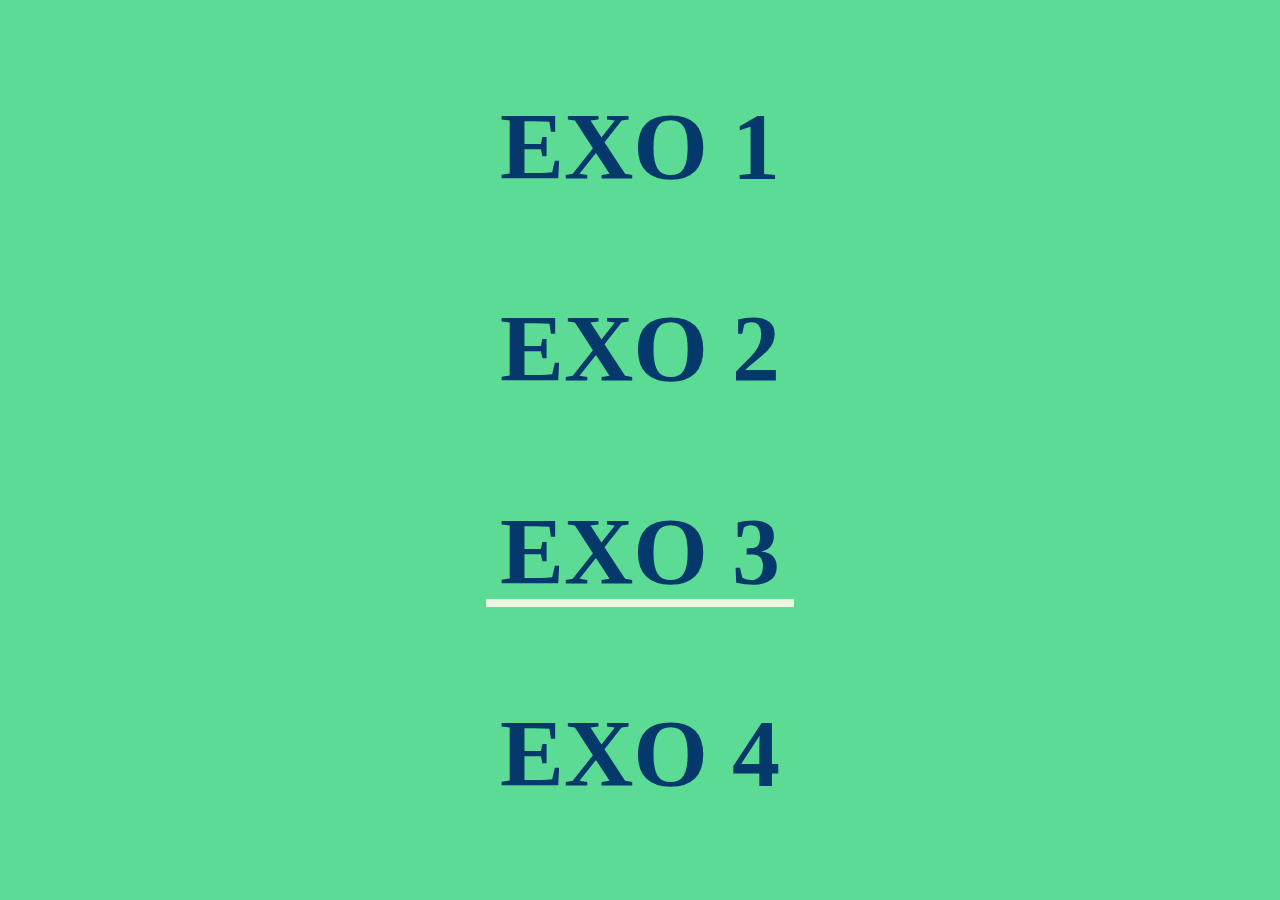
<file: exo-before-after/index.html>
<!DOCTYPE html>
<html lang="en">

<head>
  <meta charset="UTF-8">
  <meta name="viewport" content="width=device-width, initial-scale=1.0">
  <meta http-equiv="X-UA-Compatible" content="ie=edge">
  <title>Document</title>
  <link rel="stylesheet" href="style.css">
</head>

<body>
  <section id="exo1">
    <h1>Exo 1</h1>
  </section>
  <section id="exo2">
    <h1>Exo 2</h1>
  </section>
  <section id="exo3">
    <h1>Exo 3</h1>
  </section>
  <section id="exo4">
    <h1>Exo 4</h1>
  </section>
</body>

</html>
</file>
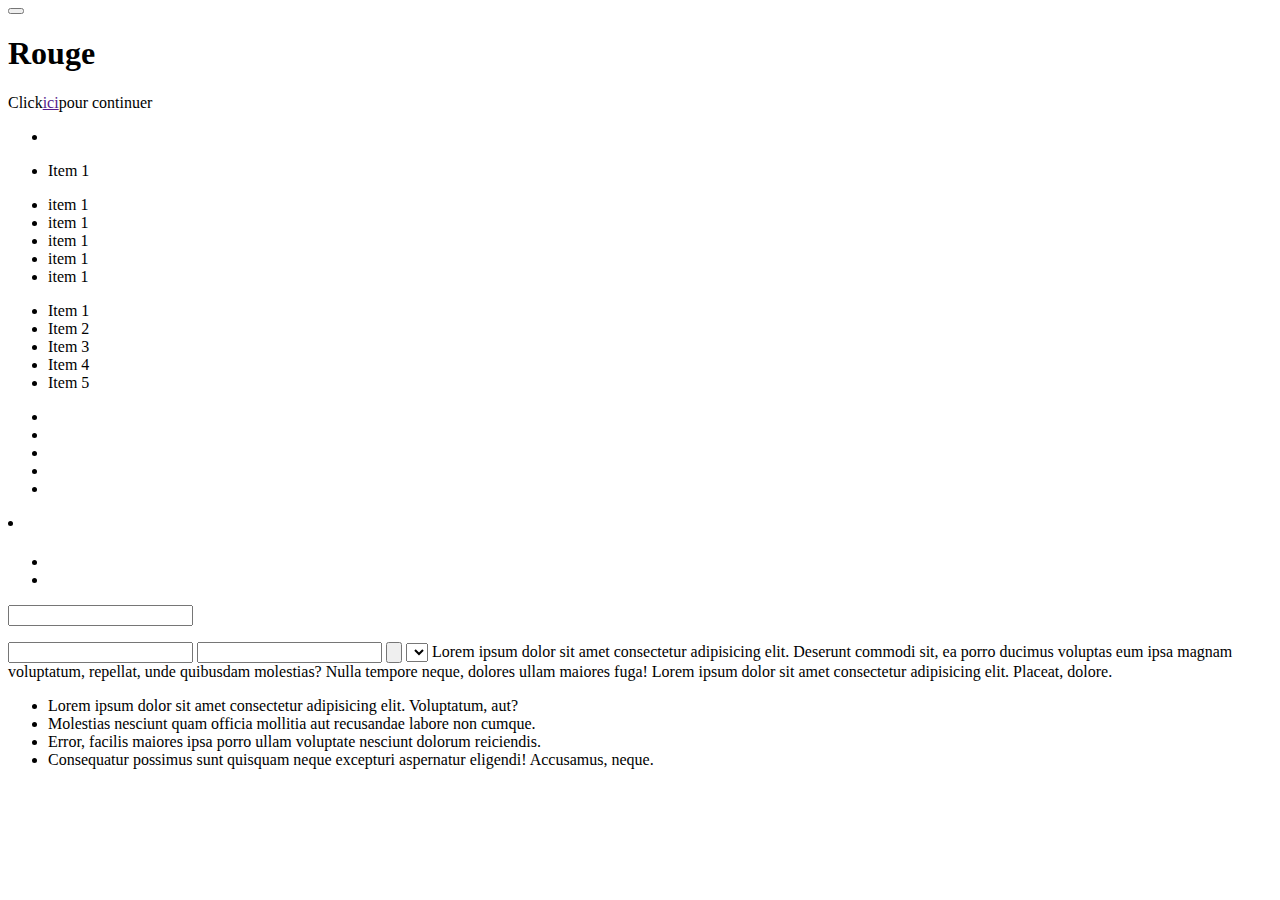
<file: Exo-Emmet/index.html>
<!-- div -->
<div></div>

<!-- h1 -->

<h1></h1>
<!-- essayer bq et hdr et ftr et btn -->

<blockquote></blockquote>
<header></header>
<footer></footer>
<button></button>
<!-- h1.myClass -->

<h1 class="myclass"></h1>
<!-- div.myclass et .myclass -->
<div class="myclass"></div>
<div class="myclass"></div>

<!-- .class1.class2 -->
<div class="class1 class2"></div>

<!-- div#id et #id -->
<div id="id"></div>
<div id="id2"></div>
<div id="id3"></div>

<!-- #myid.myclass -->
<div id="myid" class="myclass"></div>
<!-- #myid.myclass1.myclass2 -->
<div id="myid" class="myclass1 myclass2"></div>
<!-- { } et + -->

<!-- h1.red{Rouge}    -->

<h1 class="red">Rouge</h1>
<!-- p>{Click}+a{ici}+{pour continuer} -->
<p>Click<a href="">ici</a>pour continuer</p>
<!-- div>ul>li -->
<div>
  <ul>
    <li></li>
  </ul>
</div>
<!-- div>ul>li{Item 1} -->
<div>
  <ul>
    <li>Item 1</li>
  </ul>
</div>
<!-- ul#navigation>li*5>{Item 1} -->
<ul id="navigation">
  <li>item 1</li>
  <li>item 1</li>
  <li>item 1</li>
  <li>item 1</li>
  <li>item 1</li>
</ul>
<!-- ul#navigation>li*5>{Item $} -->
<ul id="navigation">
  <li>Item 1</li>
  <li>Item 2</li>
  <li>Item 3</li>
  <li>Item 4</li>
  <li>Item 5</li>
</ul>
<!-- ul>li.item$@3*5 -->
<ul>
  <li class="item3"></li>
  <li class="item4"></li>
  <li class="item5"></li>
  <li class="item6"></li>
  <li class="item7"></li>
</ul>
<!-- div+ul+li -->
<div></div>
<ul></ul>
<li></li>
<!-- h1.title+p.body -->
<h1 class="title"></h1>
<p class="body"></p>
<!-- div>(headear>ul>li*2>a)+foofter>p -->
<div>
  <header>
    <ul>
      <li><a href=""></a></li>
      <li><a href=""></a></li>
    </ul>
  </header>
  <footer>
    <p></p>
  </footer>
</div>
<!-- a -->
<a href=""></a>
<!-- a[href="http://google.it" target="_blank" title="google"] -->
<a href="http://google.it" target="_blank" title="google"></a>
<!-- Forms et Input -->
<form action=""></form>
<input type="text" name="" id="" />
<!-- form -->
<form action=""></form>
<!-- form:get -->
<form action="" method="get"></form>
<!-- form:post -->
<form action="" method="post"></form>
<!-- label -->
<label for=""></label>
<!-- inp -->
<input type="text" name="" id="" />
<!-- input:email -->
<input type="email" name="" id="" />
<!-- input:s -->
<input type="submit" value="" />
<!-- select -->
<select name="" id=""></select>
<!-- ---------------------------------------------- -->

<!-- ! -->
<!DOCTYPE html>
<html lang="en">
  <head>
    <meta charset="UTF-8" />
    <meta http-equiv="X-UA-Compatible" content="IE=edge" />
    <meta name="viewport" content="width=device-width, initial-scale=1.0" />
    <title>Document</title>
  </head>
  <body></body>
</html>
<!-- html:5 -->
<!DOCTYPE html>
<html lang="en">
  <head>
    <meta charset="UTF-8" />
    <meta http-equiv="X-UA-Compatible" content="IE=edge" />
    <meta name="viewport" content="width=device-width, initial-scale=1.0" />
    <title>Document</title>
  </head>
  <body></body>
</html>
<!-- lorem -->
Lorem ipsum dolor sit amet consectetur adipisicing elit. Deserunt commodi sit,
ea porro ducimus voluptas eum ipsa magnam voluptatum, repellat, unde quibusdam
molestias? Nulla tempore neque, dolores ullam maiores fuga!
<!-- lorem10 -->
Lorem ipsum dolor sit amet consectetur adipisicing elit. Placeat, dolore.
<!-- ul.mylist>lorem10.item*4 -->
<ul class="myList">
  <li>
    Lorem ipsum dolor sit amet consectetur adipisicing elit. Voluptatum, aut?
  </li>
  <li>
    Molestias nesciunt quam officia mollitia aut recusandae labore non cumque.
  </li>
  <li>
    Error, facilis maiores ipsa porro ullam voluptate nesciunt dolorum
    reiciendis.
  </li>
  <li>
    Consequatur possimus sunt quisquam neque excepturi aspernatur eligendi!
    Accusamus, neque.
  </li>
</ul>
</file>
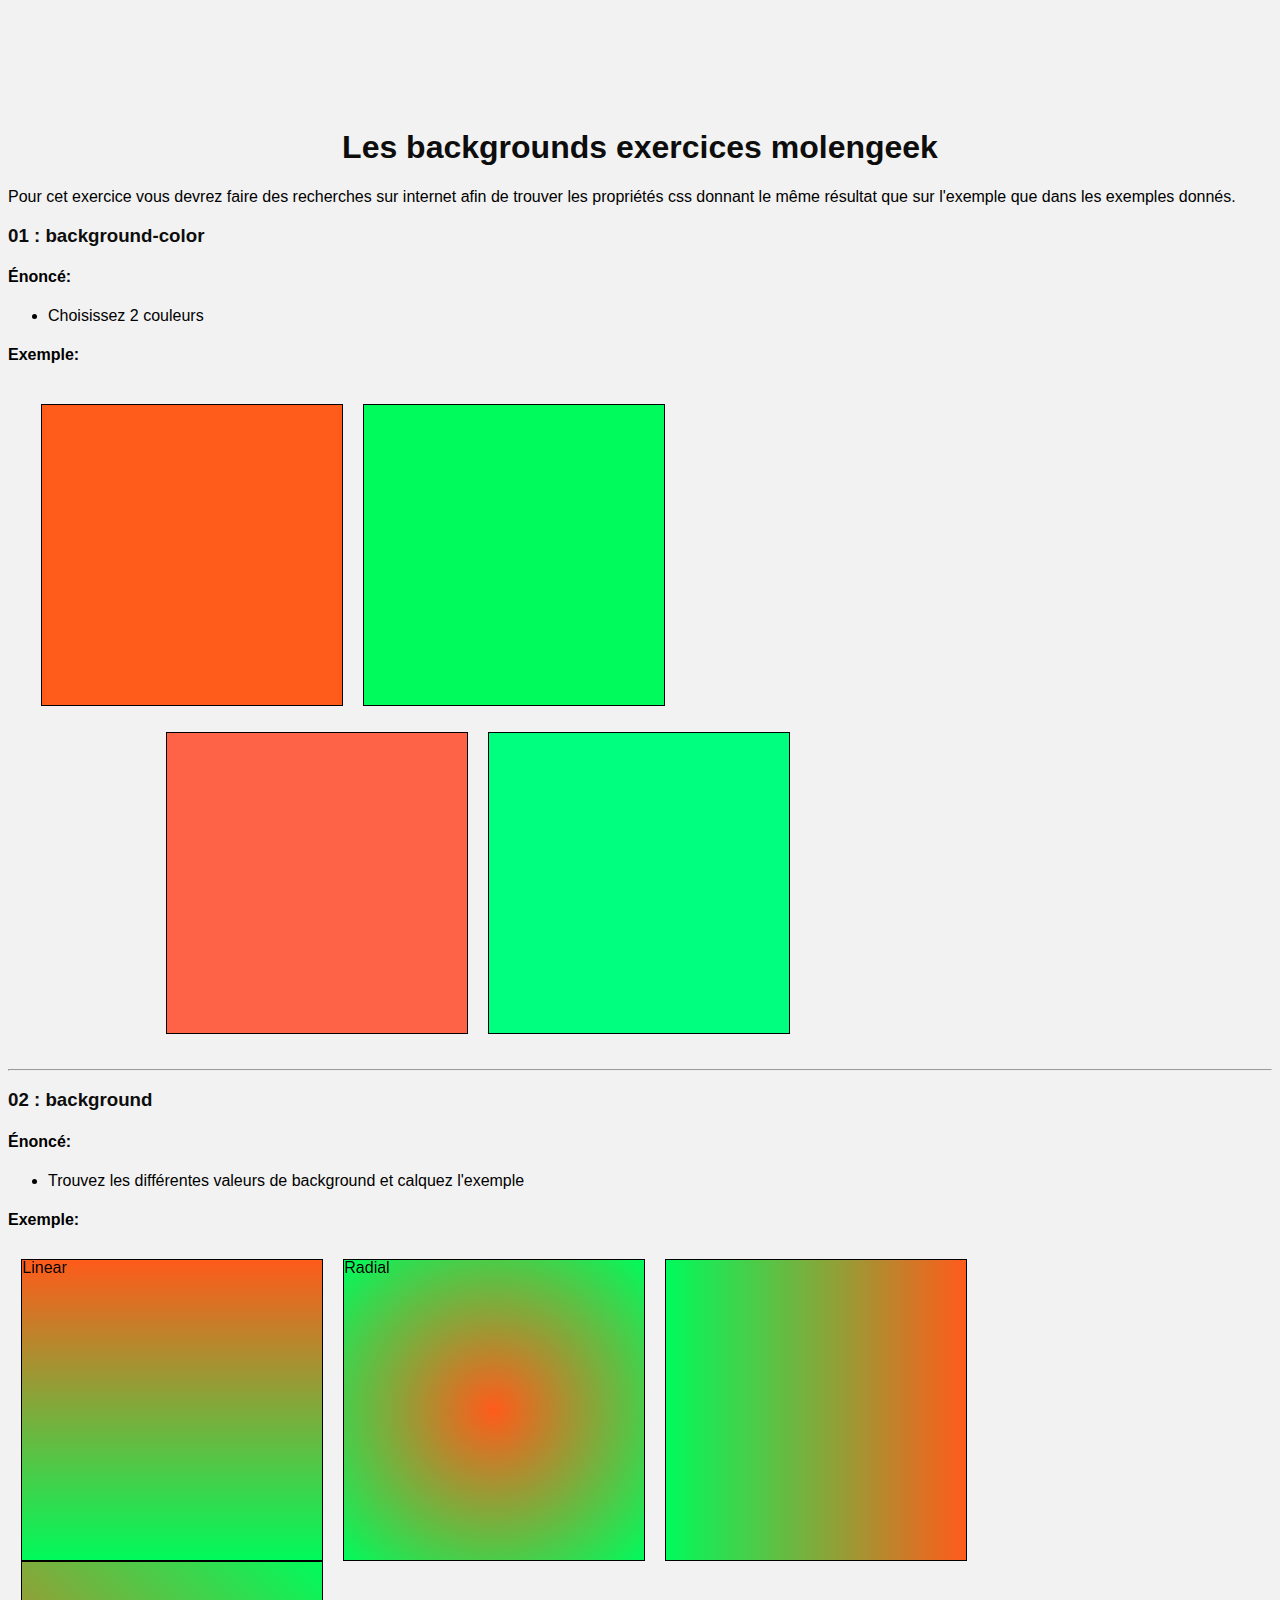
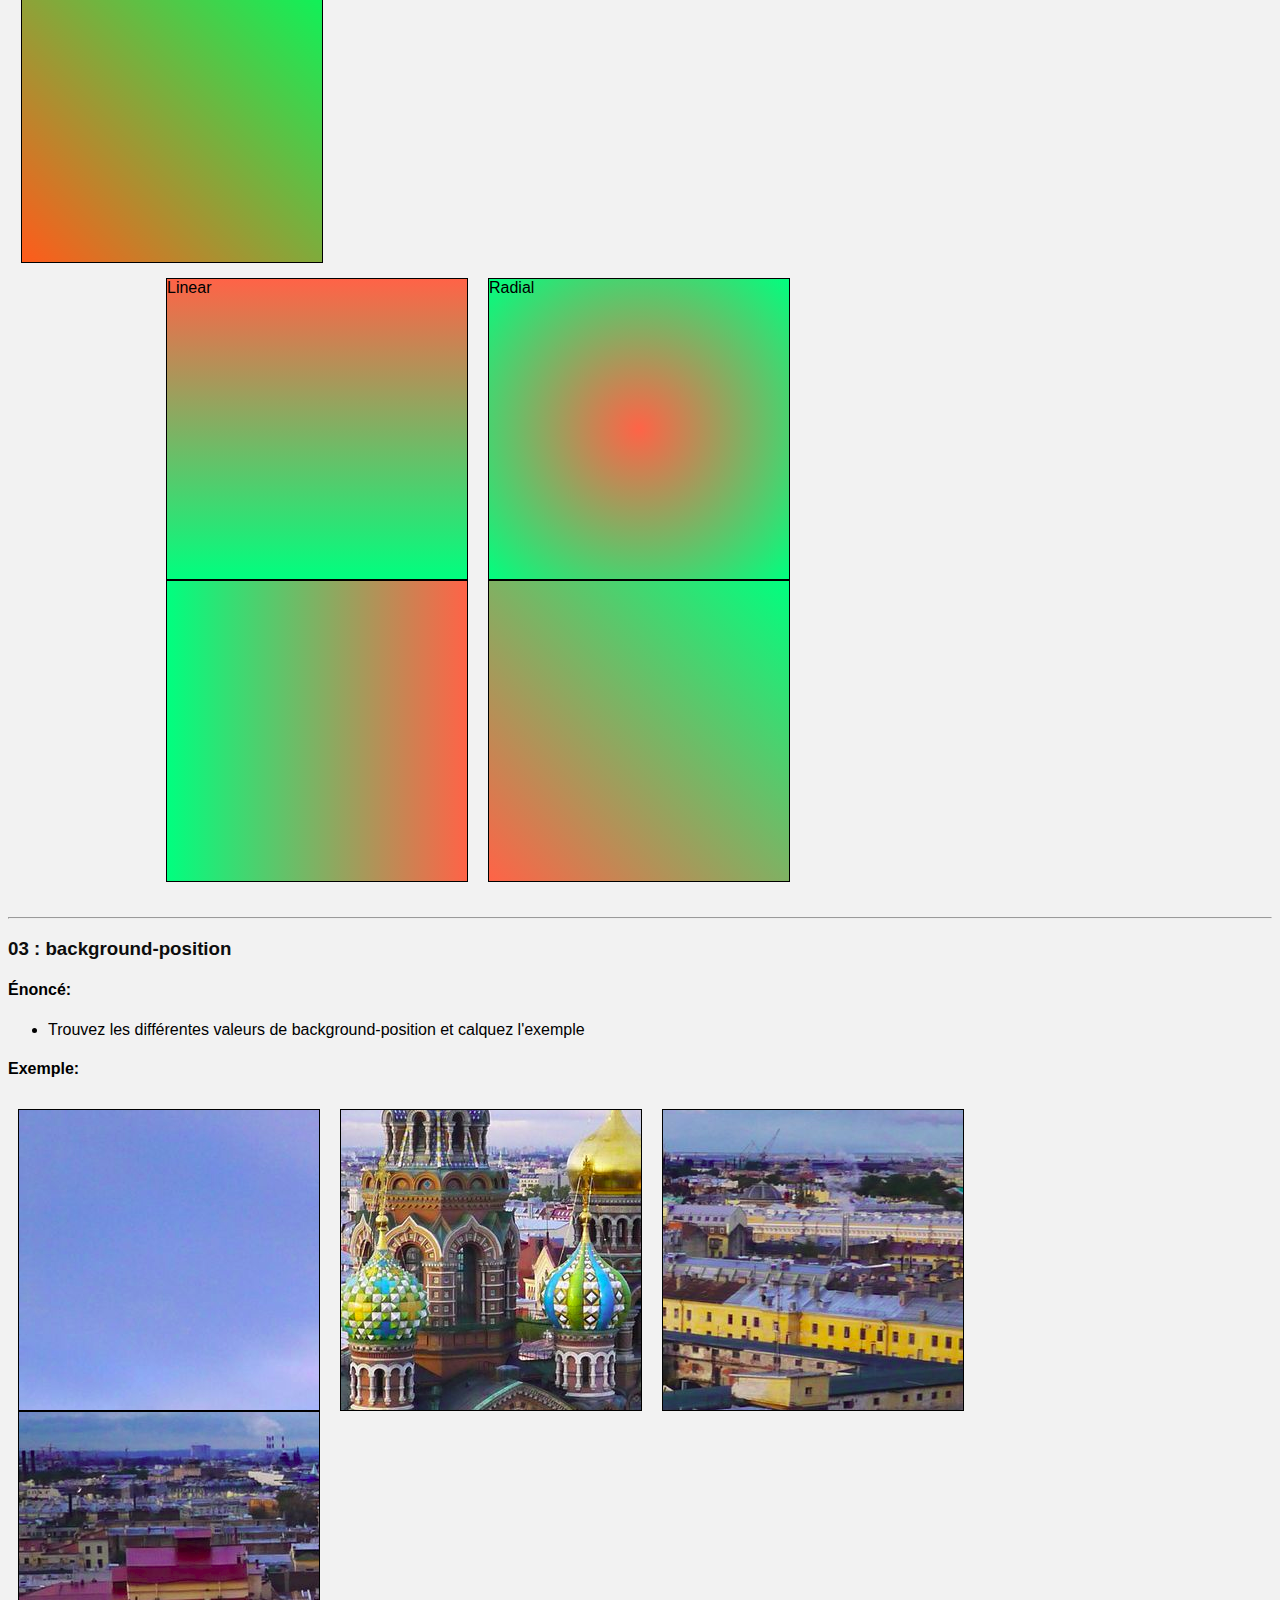
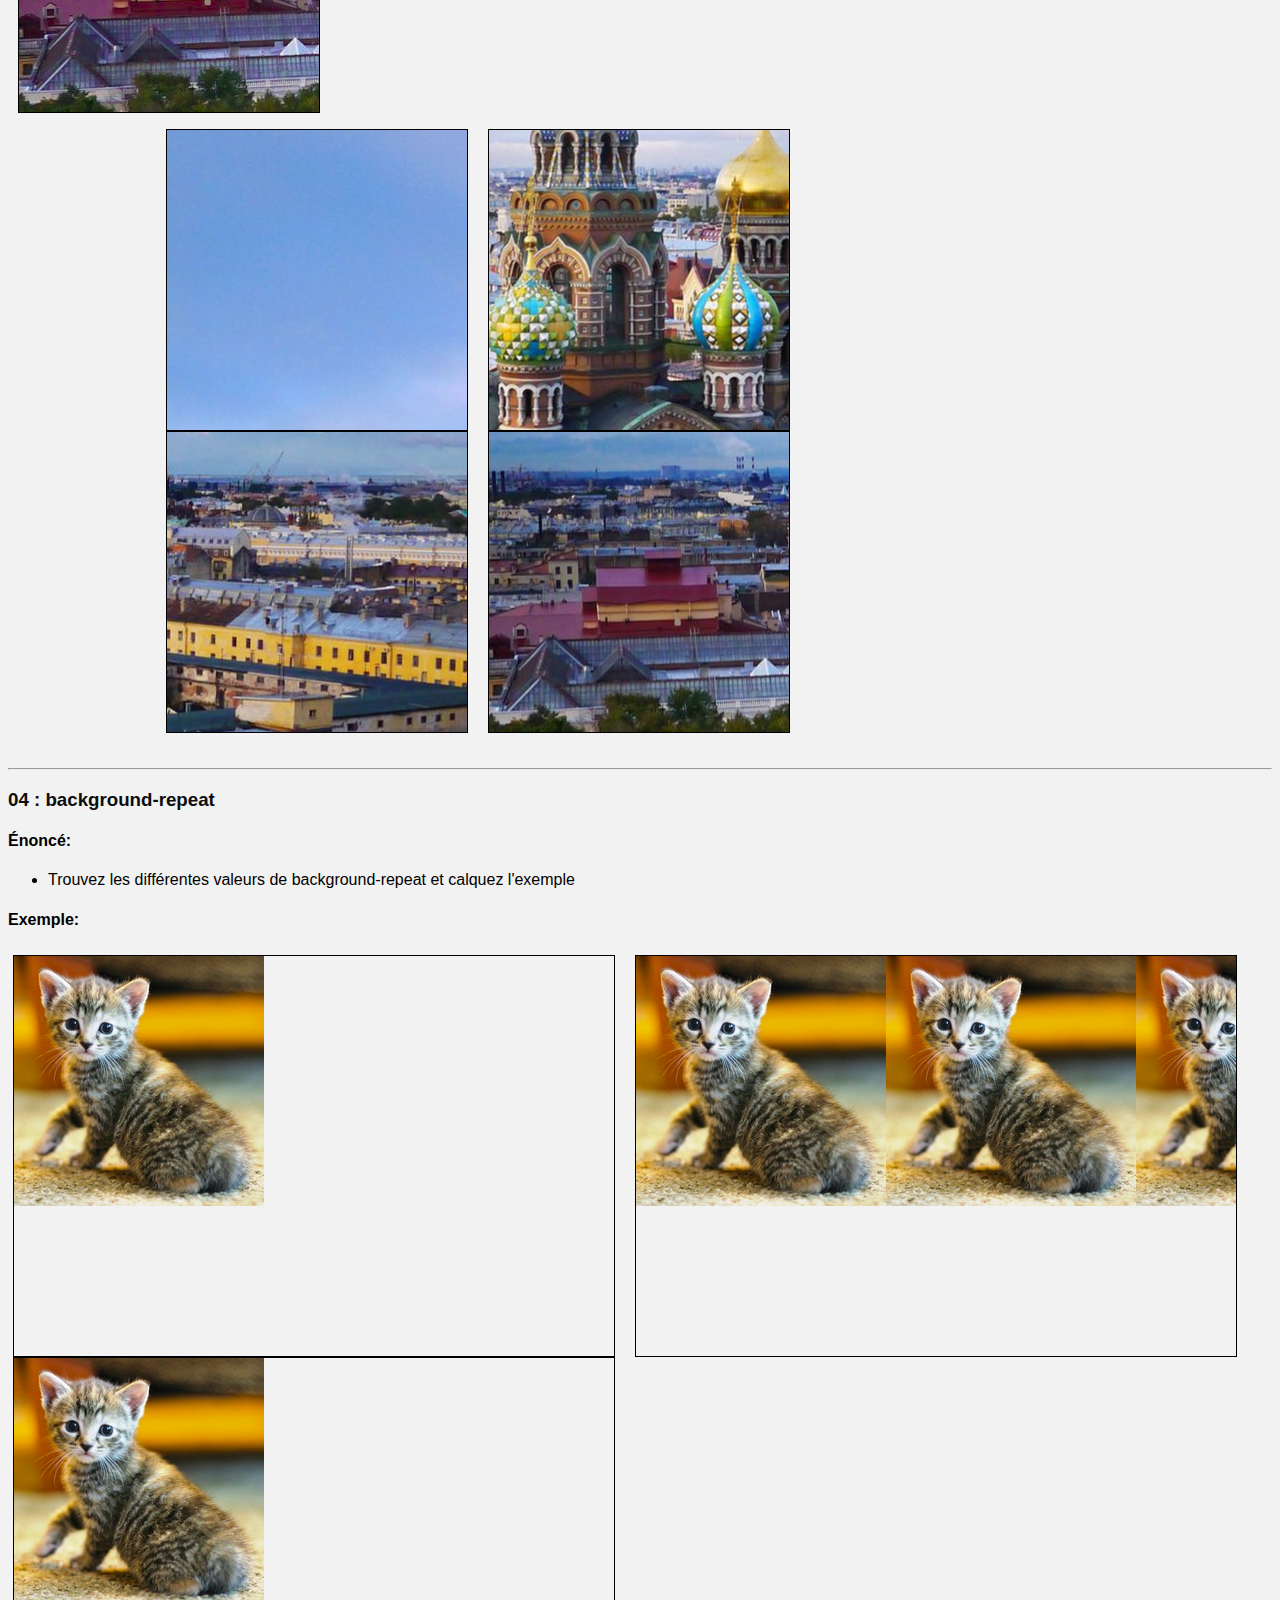
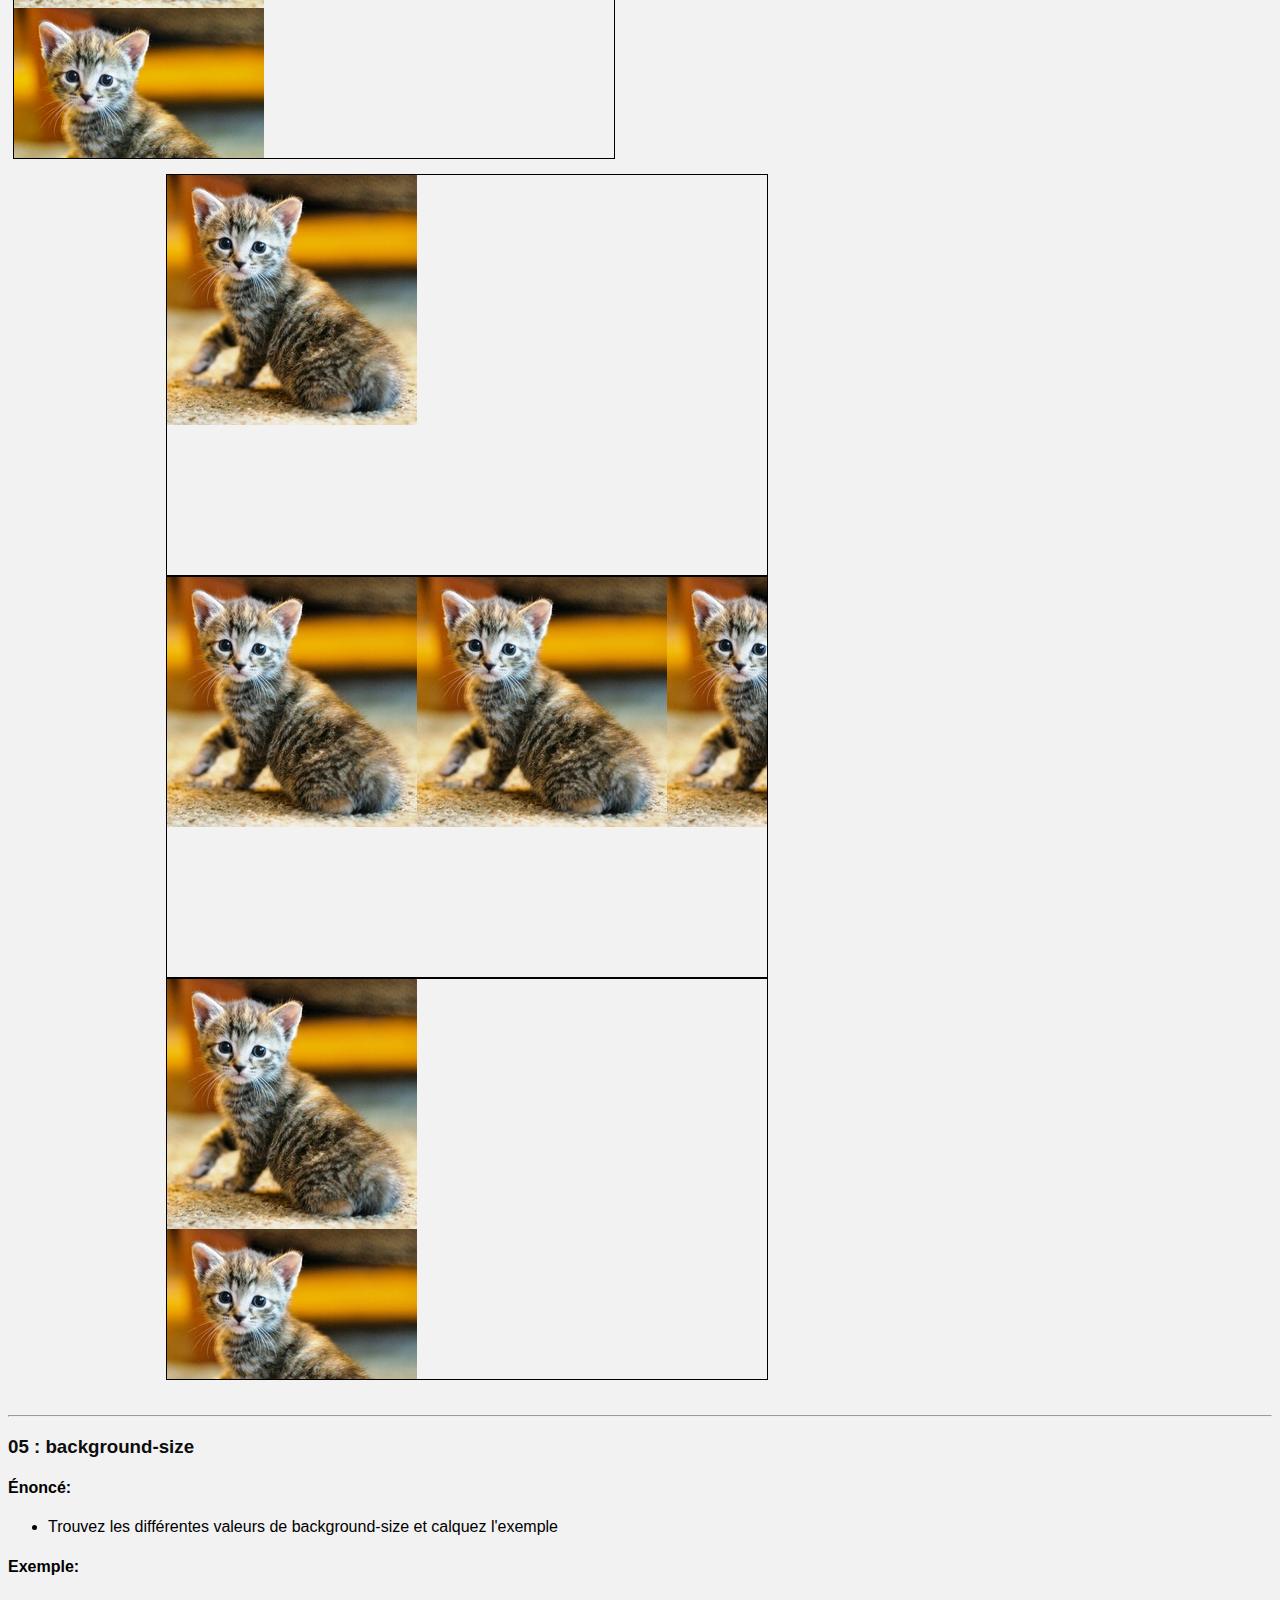
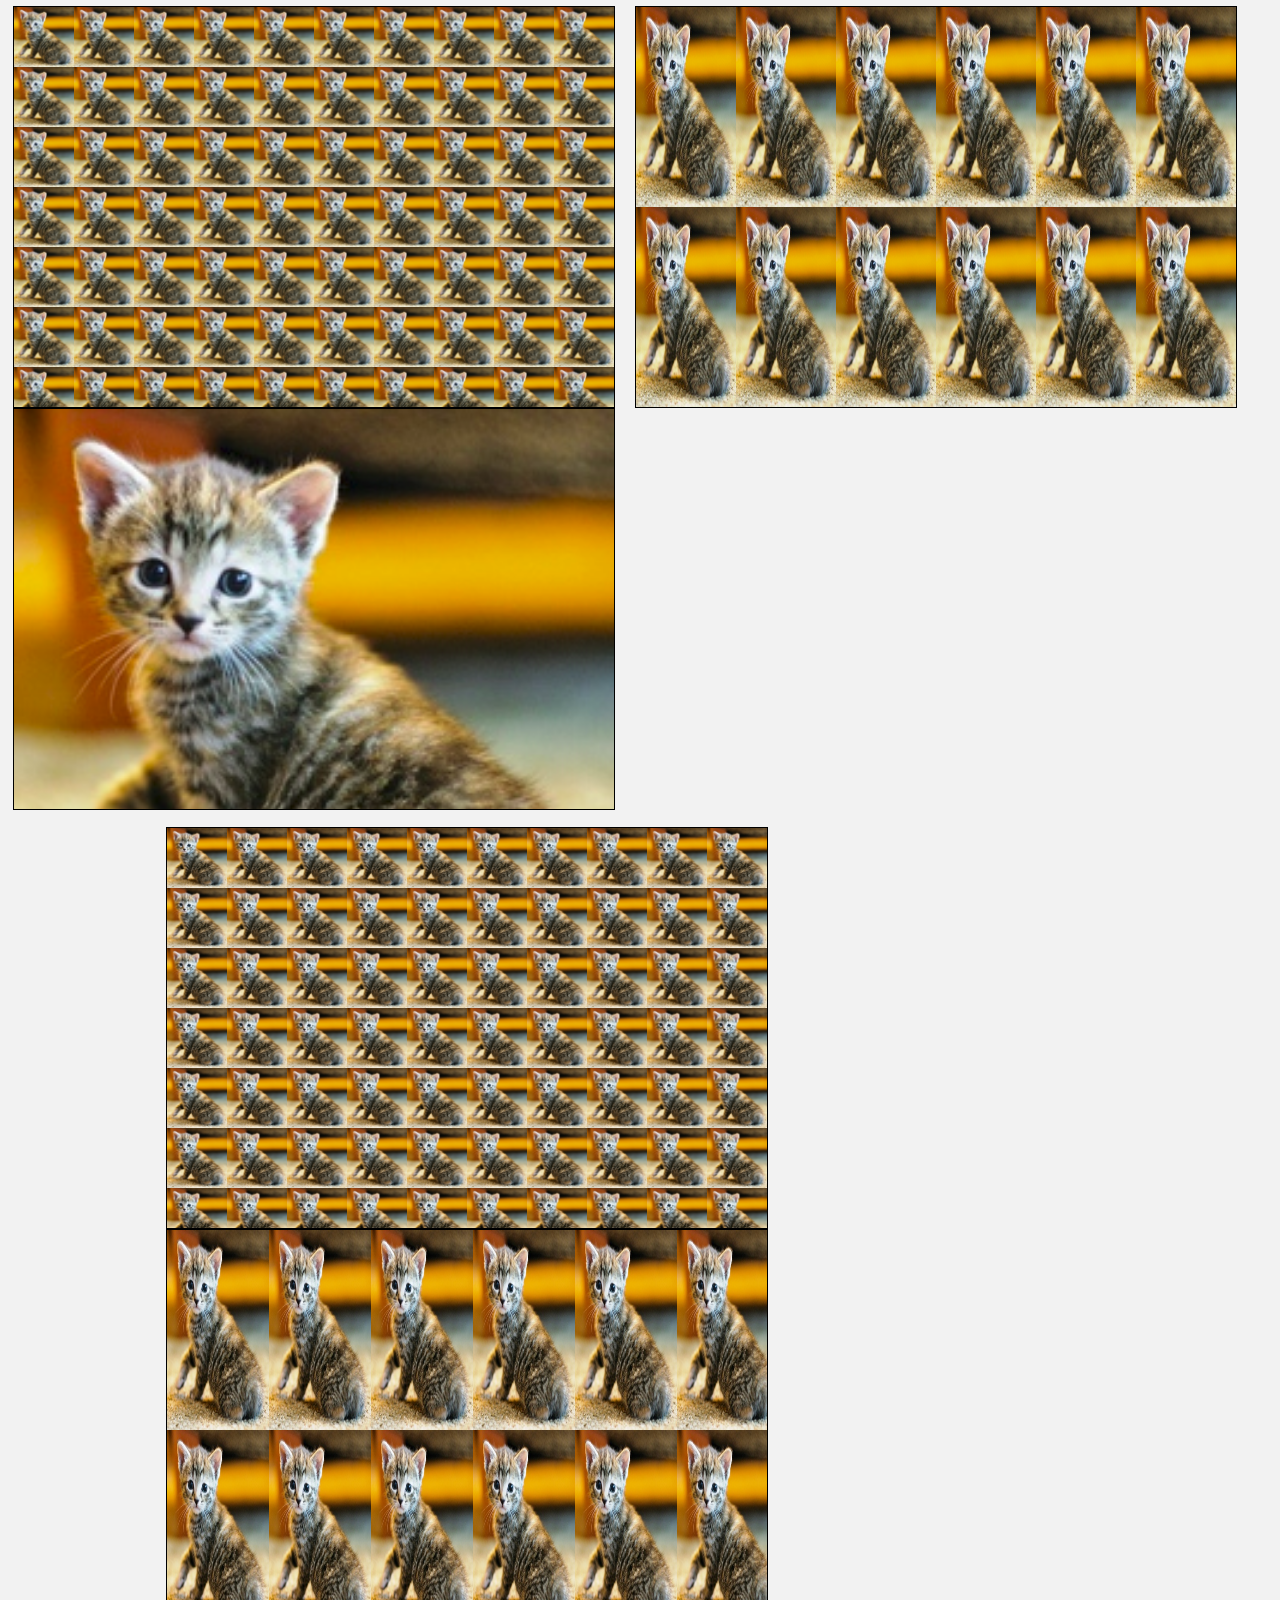
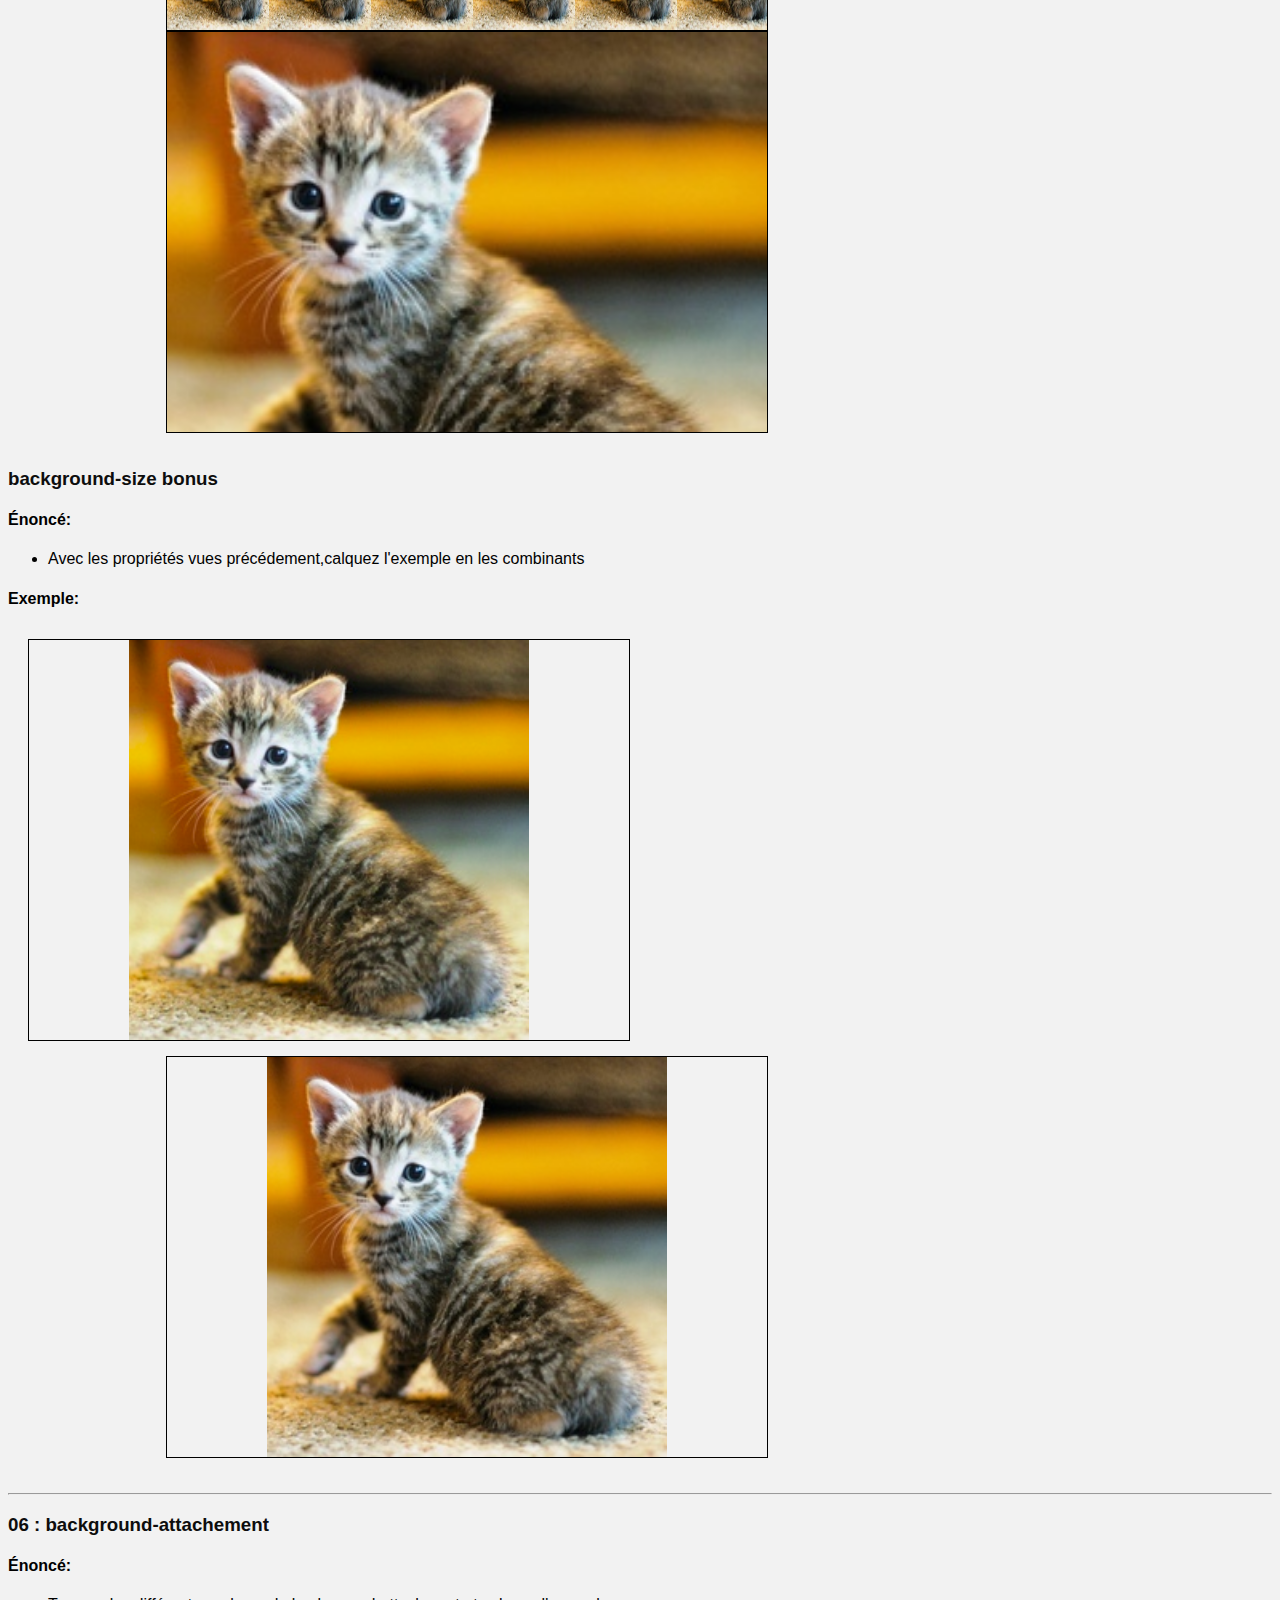
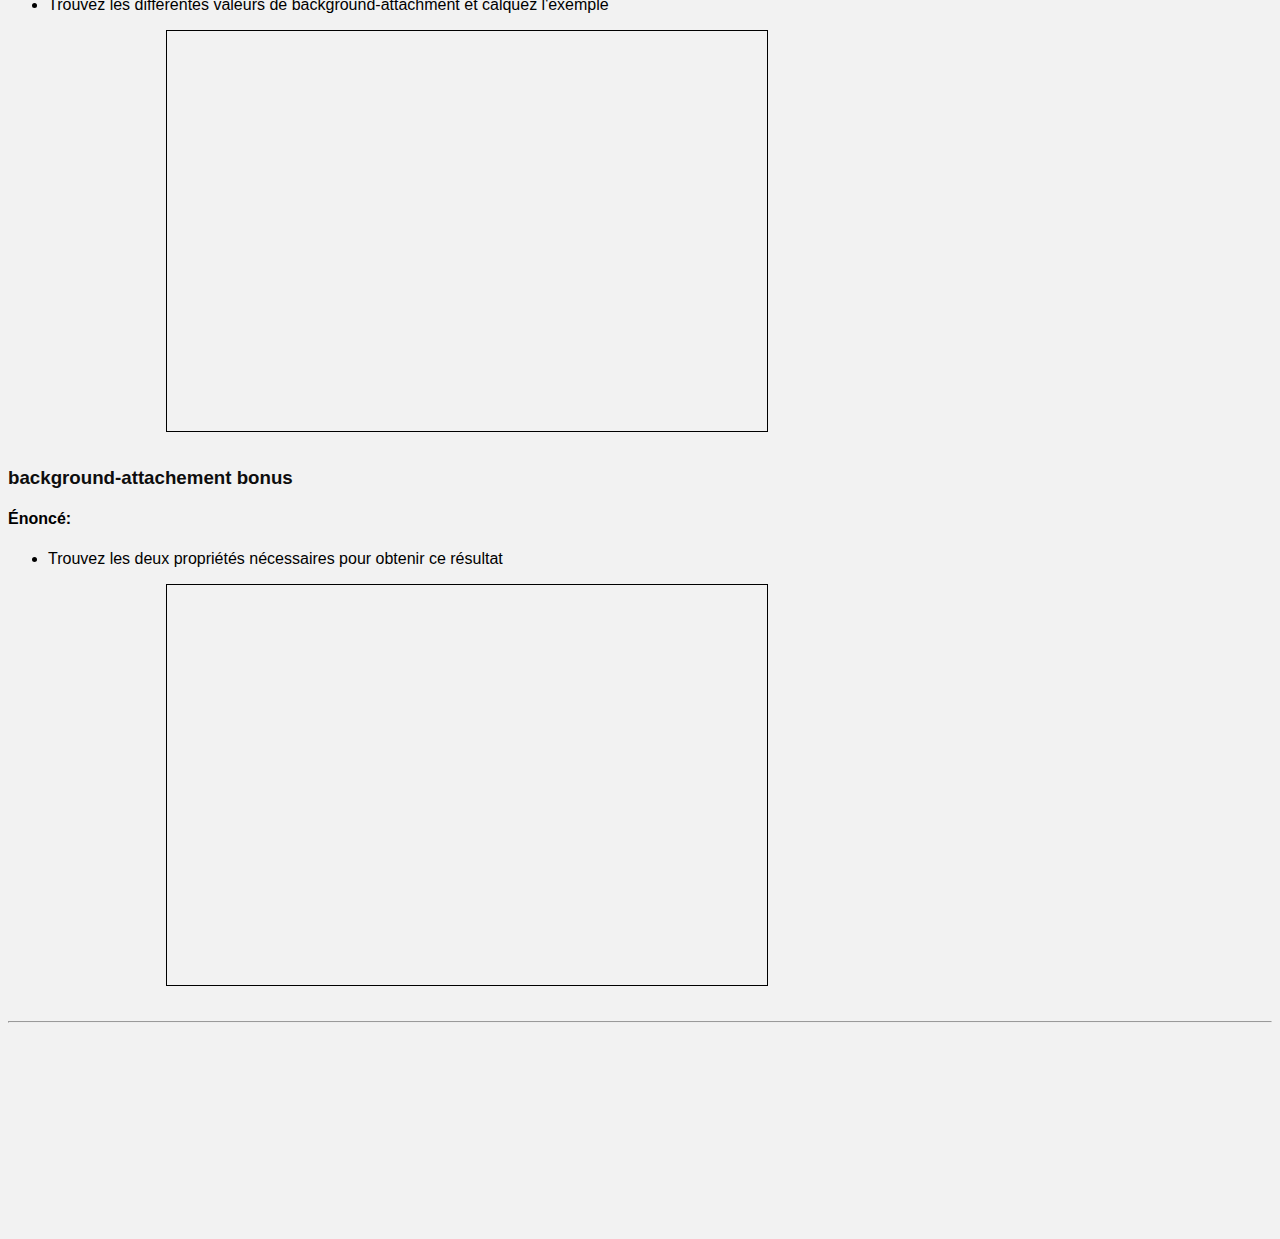
<file: exercices3103/background exo/index.html>
<!DOCTYPE html>
<html lang="fr">

<head>
  <meta charset="UTF-8" />
  <meta name="viewport" content="width=device-width, initial-scale=1.0" />
  <meta http-equiv="X-UA-Compatible" content="ie=edge" />
  <link rel="stylesheet" href="./css/style.css" />
  <title>Les Backgrounds</title>
</head>

<body>
  <h1>Les backgrounds exercices molengeek</h1>
  <p>
    Pour cet exercice vous devrez faire des recherches sur internet afin de
    trouver les propriétés css donnant le même résultat que sur l'exemple que
    dans les exemples donnés.
  </p>

  <h3>01 : background-color</h3>
  <h4>Énoncé:</h4>
  <ul>
    <li>Choisissez 2 couleurs</li>
  </ul>
  <h4>Exemple:</h4>
  <img src="images/exemples/exo_01.png" alt="" />
  <div class="container">
    <div class="bg-color-1 float-left box-300"></div>
    <div class="bg-color-2 float-left box-300"></div>
  </div>
  <div class="clear"></div>
  <hr />

  <h3>02 : background</h3>
  <h4>Énoncé:</h4>
  <ul>
    <li>
      Trouvez les différentes valeurs de background et calquez l'exemple
    </li>
  </ul>
  <h4>Exemple:</h4>
  <img src="images/exemples/exo_02.png" alt="" />
  <div class="container">
    <div class="bg-1 float-left box-300">Linear</div>
    <div class="bg-2 float-left box-300">Radial</div>
    <div class="bg-3 float-left box-300"></div>
    <div class="bg-4 float-left box-300"></div>
  </div>
  <div class="clear"></div>
  <hr />

  <h3>03 : background-position</h3>
  <h4>Énoncé:</h4>
  <ul>
    <li>
      Trouvez les différentes valeurs de background-position et calquez
      l'exemple
    </li>
  </ul>
  <h4>Exemple:</h4>
  <img src="images/exemples/exo_03.png" alt="" />
  <div class="container">
    <div class="float-left img-1 box-300"></div>
    <div class="float-left img-2 box-300"></div>
    <div class="float-left img-3 box-300"></div>
    <div class="float-left img-4 box-300"></div>
  </div>
  <div class="clear"></div>
  <hr />

  <h3>04 : background-repeat</h3>
  <h4>Énoncé:</h4>
  <ul>
    <li>
      Trouvez les différentes valeurs de background-repeat et calquez
      l'exemple
    </li>
  </ul>
  <h4>Exemple:</h4>
  <img src="images/exemples/exo_04.png" alt="" />
  <div class="container">
    <div class="float-left img-5 box-400-600"></div>
    <div class="float-left img-6 box-400-600"></div>
    <div class="float-left img-7 box-400-600"></div>
  </div>
  <div class="clear"></div>
  <hr />
  <h3>05 : background-size</h3>
  <h4>Énoncé:</h4>
  <ul>
    <li>
      Trouvez les différentes valeurs de background-size et calquez l'exemple
    </li>
  </ul>
  <h4>Exemple:</h4>
  <img src="images/exemples/exo_05.png" alt="" />
  <div class="container">
    <div class="float-left img-8 box-400-600"></div>
    <div class="float-left img-9 box-400-600"></div>
    <div class="float-left img-10 box-400-600"></div>
  </div>
  <h3>
    background-size
    <strong>bonus</strong>
  </h3>
  <h4>Énoncé:</h4>
  <ul>
    <li>
      Avec les propriétés vues précédement,calquez l'exemple en les combinants
    </li>
  </ul>
  <h4>Exemple:</h4>
  <img src="images/exemples/exo_05_bonus.png" alt="" />
  <div class="container">
    <div class="float-left img-11 box-400-600"></div>
  </div>
  <div class="clear"></div>
  <hr />

  <h3>06 : background-attachement</h3>
  <h4>Énoncé:</h4>
  <ul>
    <li>
      Trouvez les différentes valeurs de background-attachment et calquez
      l'exemple
    </li>
  </ul>
  <div class="container">
    <div class="float-left img-12 box-400-600"></div>
  </div>
  <h3>
    background-attachement
    <strong>bonus</strong>
  </h3>
  <h4>Énoncé:</h4>
  <ul>
    <li>Trouvez les deux propriétés nécessaires pour obtenir ce résultat</li>
  </ul>

  <div class="container">
    <div class="float-left img-13 box-400-600"></div>
  </div>
  <div class="clear"></div>
  <hr />
</body>

</html>
</file>
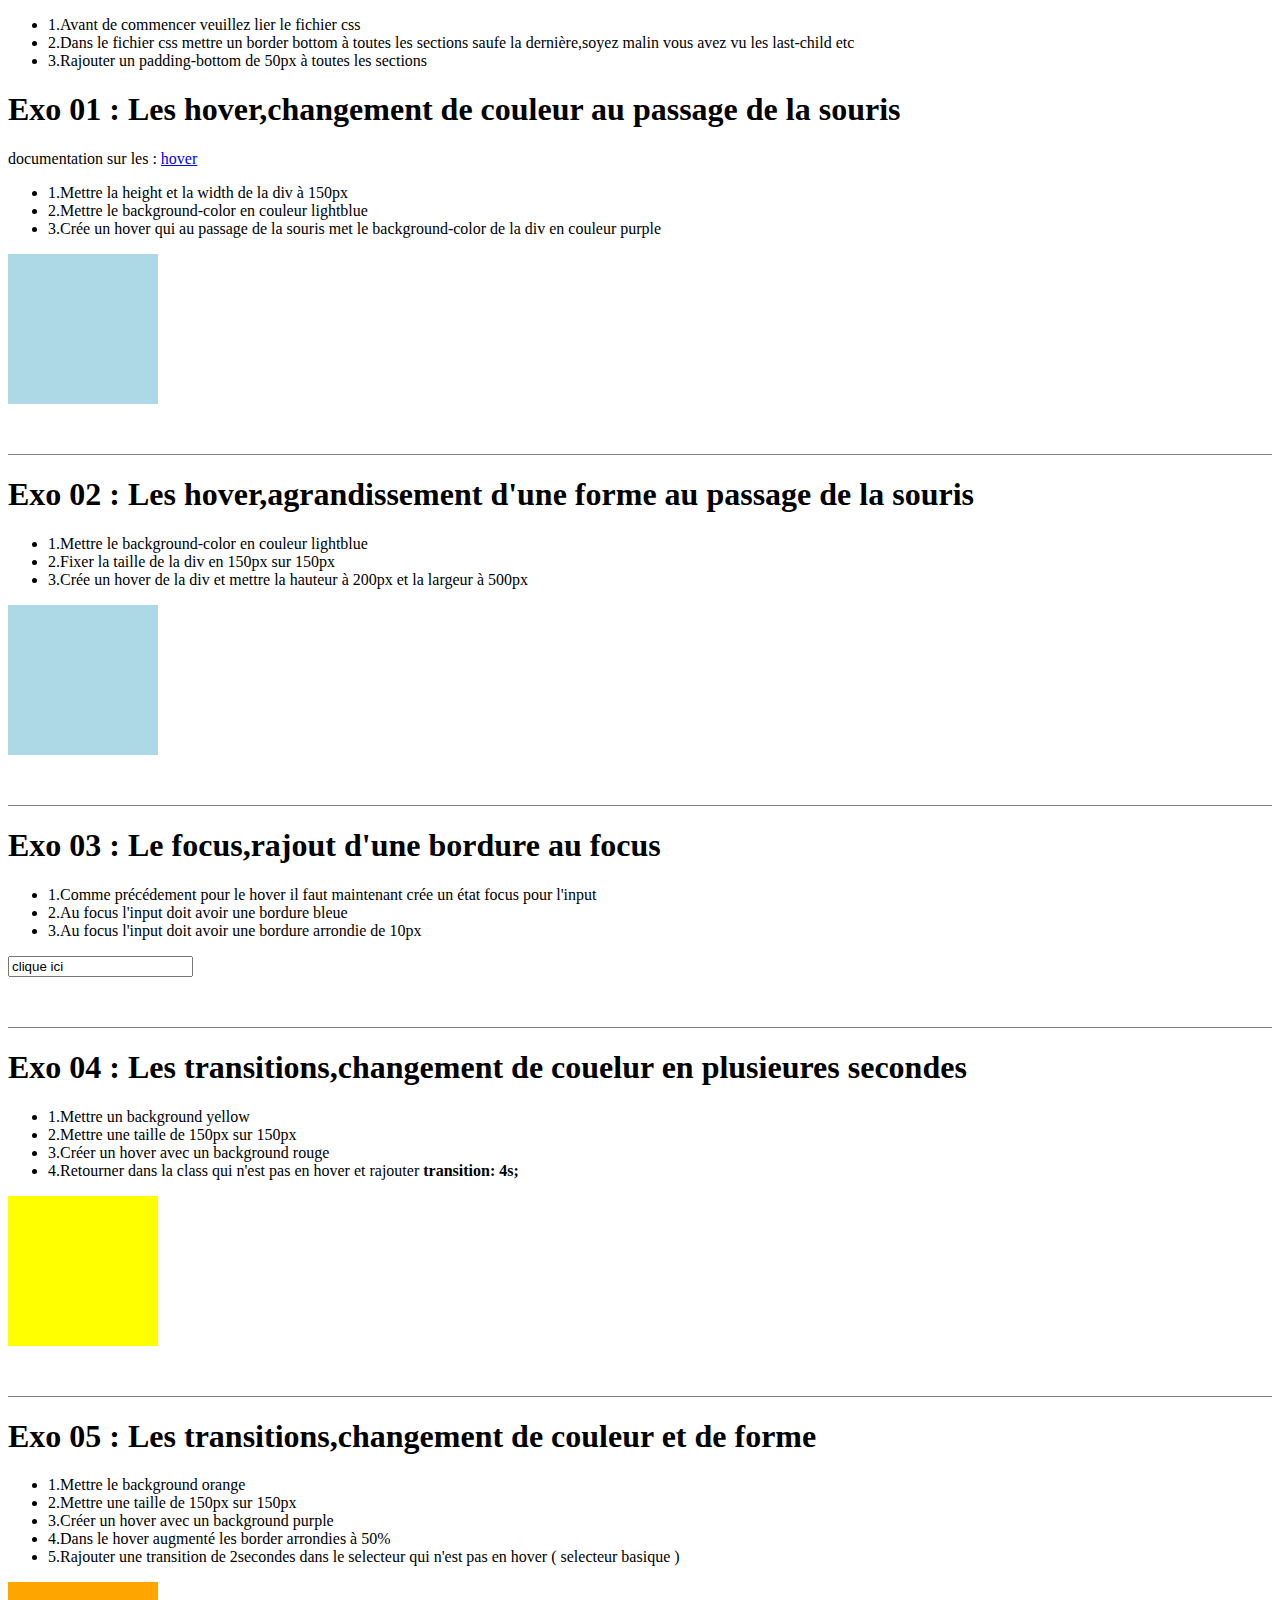
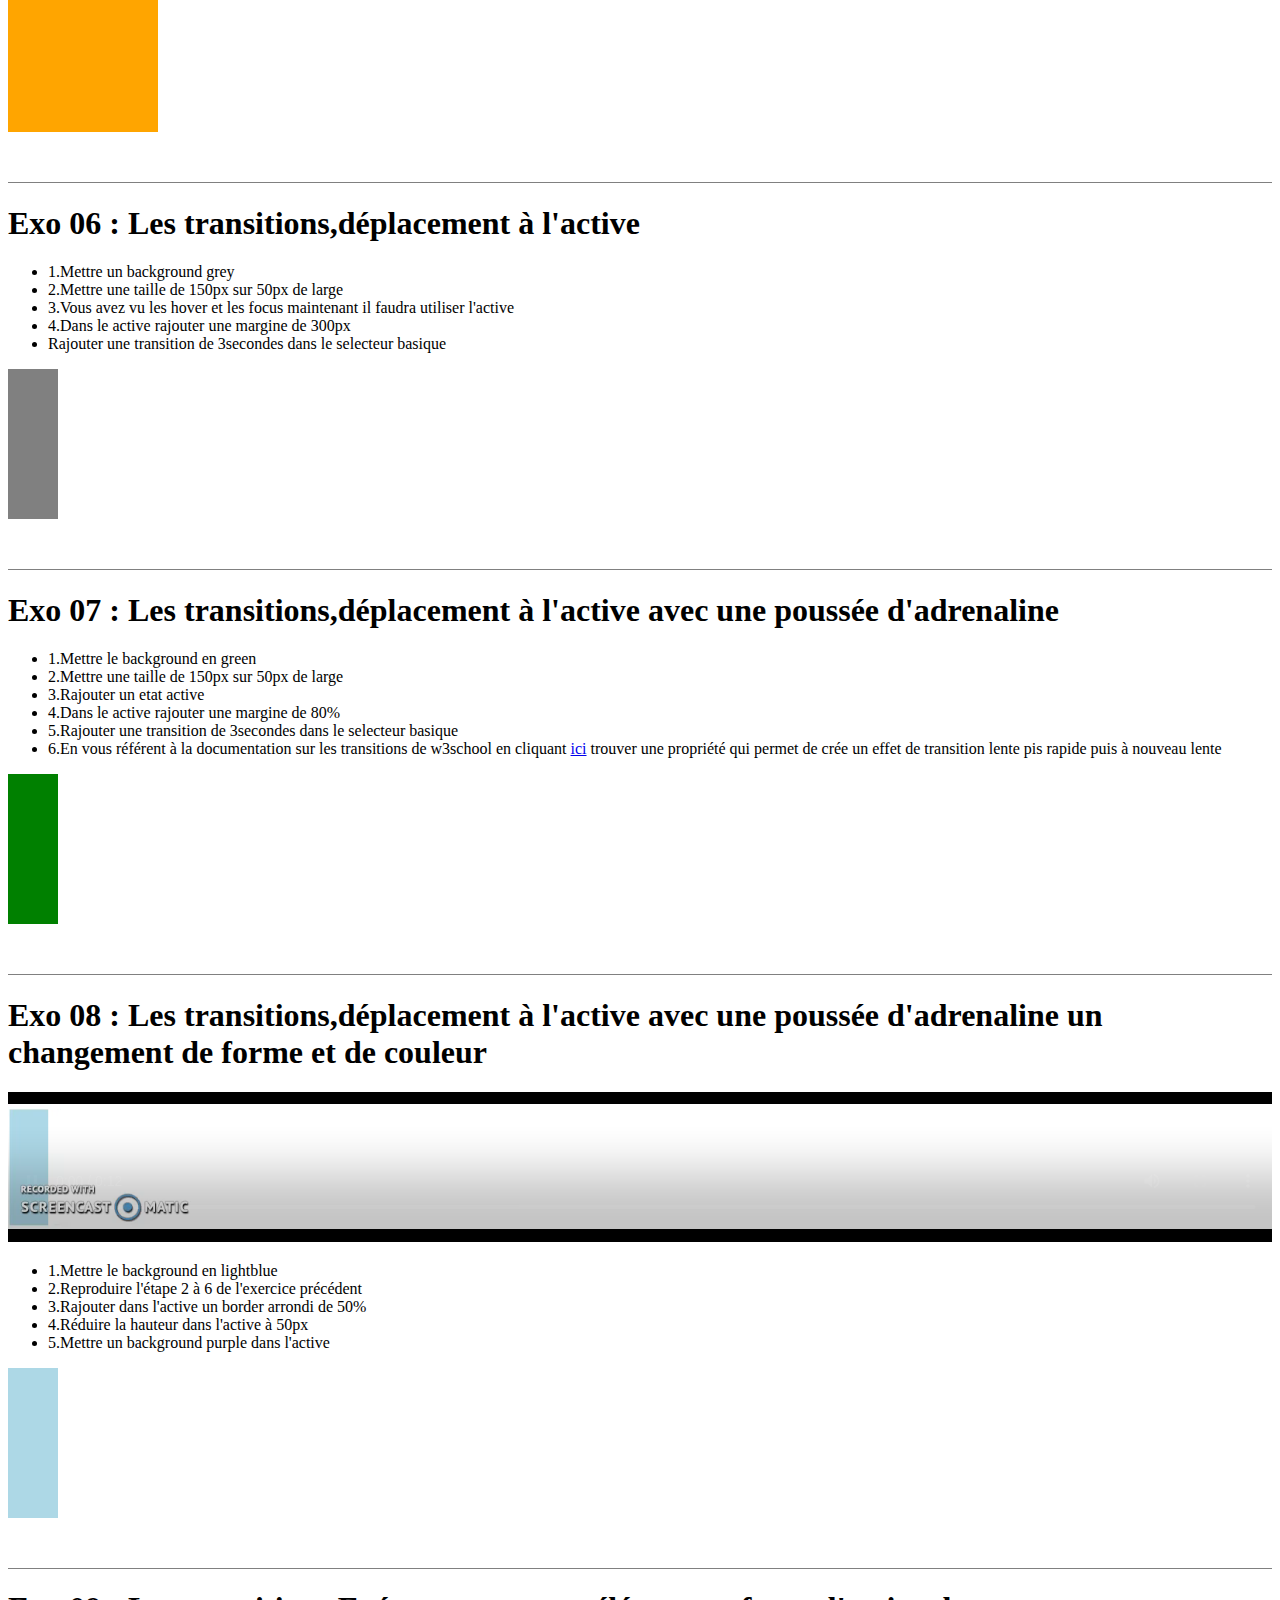
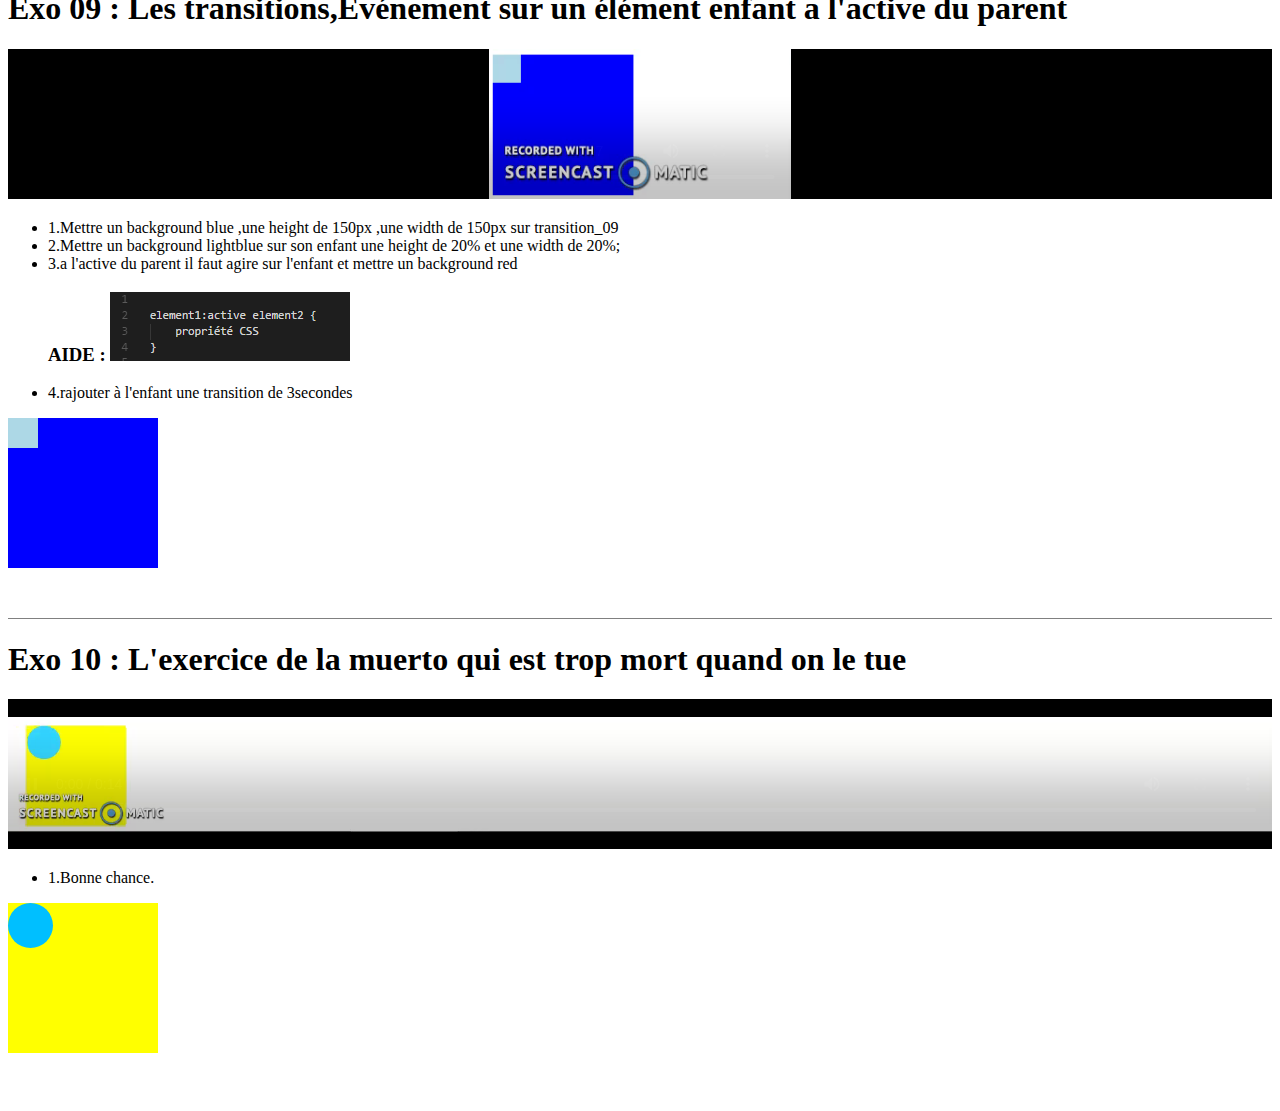
<file: exercices3103/les_transitions_vierge/index.html>
<!DOCTYPE html>
<html lang="en">

<head>
    <meta charset="UTF-8">
    <meta name="viewport" content="width=device-width, initial-scale=1.0">
    <meta http-equiv="X-UA-Compatible" content="ie=edge">
    <link rel="stylesheet" href="./public/css/style.css">
    <title>Les Transitions CSS</title>
</head>

<body>
    <p><ul>
        <li>1.Avant de commencer veuillez lier le fichier css</li>
        <li>2.Dans le fichier css mettre un border bottom à toutes les sections saufe la dernière,soyez malin vous avez vu les last-child etc</li>
        <li>3.Rajouter un padding-bottom de 50px à toutes les sections</li>
    </ul></p>

    <section id="les_hover_01">
        <h1>Exo 01 : Les hover,changement de couleur au passage de la souris</h1>
        <p>documentation sur les :
            <a target="_blank" href="https://www.w3schools.com/cssref/sel_hover.asp"> hover</a>
        </p>
        <ul>
            <li>1.Mettre la height et la width de la div à 150px
            </li>
            <li>2.Mettre le background-color en couleur lightblue
            </li>
            <li>3.Crée un hover qui au passage de la souris met le background-color de la div en couleur purple
            </li>
        </ul>
        <div class="bg-color">
        </div>
    </section>

    <section id="les_hover_02">
        <h1>Exo 02 : Les hover,agrandissement d'une forme au passage de la souris</h1>
        <ul>
            <li>1.Mettre le background-color en couleur lightblue</li>
            <li>2.Fixer la taille de la div en 150px sur 150px</li>
            <li>3.Crée un hover de la div et mettre la hauteur à 200px et la largeur à 500px</li>
        </ul>
        <div class="height_and_width">

        </div>
    </section>

    <section id="le_focus_03">
        <h1>Exo 03 : Le focus,rajout d'une bordure au focus</h1>
        <ul>
            <li>1.Comme précédement pour le hover il faut maintenant crée un état focus pour l'input </li>
            <li>2.Au focus l'input doit avoir une bordure bleue</li>
            <li>3.Au focus l'input doit avoir une bordure arrondie de 10px</li>
        </ul>
        <form action="">
            <input type="text" class="border_color" value="clique ici">
        </form>
    </section>

    <section id="les_transition_04">
        <h1>Exo 04 : Les transitions,changement de couelur en plusieures secondes</h1>
        <ul>
            <li>1.Mettre un background yellow</li>
            <li>2.Mettre une taille de 150px sur 150px</li>
            <li>3.Créer un hover avec un background rouge</li>
            <li>4.Retourner dans la class qui n'est pas en hover et rajouter
                <b>
                    transition: 4s;
                </b>
            </li>
        </ul>
        <div class="transition_04">
        </div>
    </section>

    <section id="les_transition_05">
        <h1>Exo 05 : Les transitions,changement de couleur et de forme</h1>
        <ul>
            <li>1.Mettre le background orange</li>
            <li>2.Mettre une taille de 150px sur 150px</li>
            <li>3.Créer un hover avec un background purple</li>
            <li>4.Dans le hover augmenté les border arrondies à 50%</li>
            <li>5.Rajouter une transition de 2secondes dans le selecteur qui n'est pas en hover ( selecteur basique )</li>
        </ul>
        <div class="transition_05">
        </div>
    </section>

    <section id="les_transition_06">
        <h1>Exo 06 : Les transitions,déplacement à l'active</h1>
        <ul>
            <li>1.Mettre un background grey</li>
            <li>2.Mettre une taille de 150px sur 50px de large</li>
            <li>3.Vous avez vu les hover et les focus maintenant il faudra utiliser l'active</li>
            <li>4.Dans le active rajouter une margine de 300px</li>
            <li>Rajouter une transition de 3secondes dans le selecteur basique </li>
        </ul>
        <div class="transition_06">
        </div>
    </section>
    <section id="les_transition_07">
        <h1>Exo 07 : Les transitions,déplacement à l'active avec une poussée d'adrenaline</h1>
        <ul>
            <li>1.Mettre le background en green</li>
            <li>2.Mettre une taille de 150px sur 50px de large</li>
            <li>3.Rajouter un etat active</li>
            <li>4.Dans le active rajouter une margine de 80%</li>
            <li>5.Rajouter une transition de 3secondes dans le selecteur basique </li>
            <li>6.En vous référent à la documentation sur les transitions de w3school en cliquant
                <a target="_blank" href="https://www.w3schools.com/css/css3_transitions.asp">ici</a> trouver une propriété qui permet de crée un effet de transition lente pis rapide puis à nouveau lente</li>
        </ul>
        <div class="transition_07">
        </div>
    </section>
    <section id="les_transition_08">
        <h1>Exo 08 : Les transitions,déplacement à l'active avec une poussée d'adrenaline un changement de forme et de couleur</h1>
        <embed src="public/videos/exo_08.mp4" autostart="true" height="100%" width="100%" />
        <ul>
            <li>1.Mettre le background en lightblue</li>
            <li>2.Reproduire l'étape 2 à 6 de l'exercice précédent</li>
            <li>3.Rajouter dans l'active un border arrondi de 50%</li>
            <li>4.Réduire la hauteur dans l'active à 50px</li>
            <li>5.Mettre un background purple dans l'active</li>
        </ul>
        <div class="transition_08">
        </div>
    </section>

    <section id="les_transition_09">
        <h1>Exo 09 : Les transitions,Evénement sur un élément enfant a l'active du parent</h1>
        <embed src="public/videos/exo_09.mp4" autostart="true" height="100%" width="100%" />
        <ul>
            <li>1.Mettre un background blue ,une height de 150px ,une width de 150px sur transition_09 </li>
            <li>2.Mettre un background lightblue sur son enfant une height de 20% et une width de 20%;</li>
            <li>3.a l'active du parent il faut agire sur l'enfant et mettre un background red</li>
            <h3>AIDE : <img src="public/images/exo_09.PNG" alt=""></h3>
            <li>4.rajouter à l'enfant une transition de 3secondes</li>
        </ul>
        <div class="transition_09">
            <div class="transition_09_enfant">
            </div>
        </div>
    </section>

    <section id="les_transition_10">
        <h1>Exo 10 : L'exercice de la muerto qui est trop mort quand on le tue</h1>
        <embed src="public/videos/exo_10.mp4" autostart="true" height="100%" width="100%" />
        <ul>
            <li>1.Bonne chance.</li>
        </ul>
        <div class="transition_10">
            <div class="transition_10_intrus">
            </div>
        </div>

    </section>
</body>

</html>
</file>
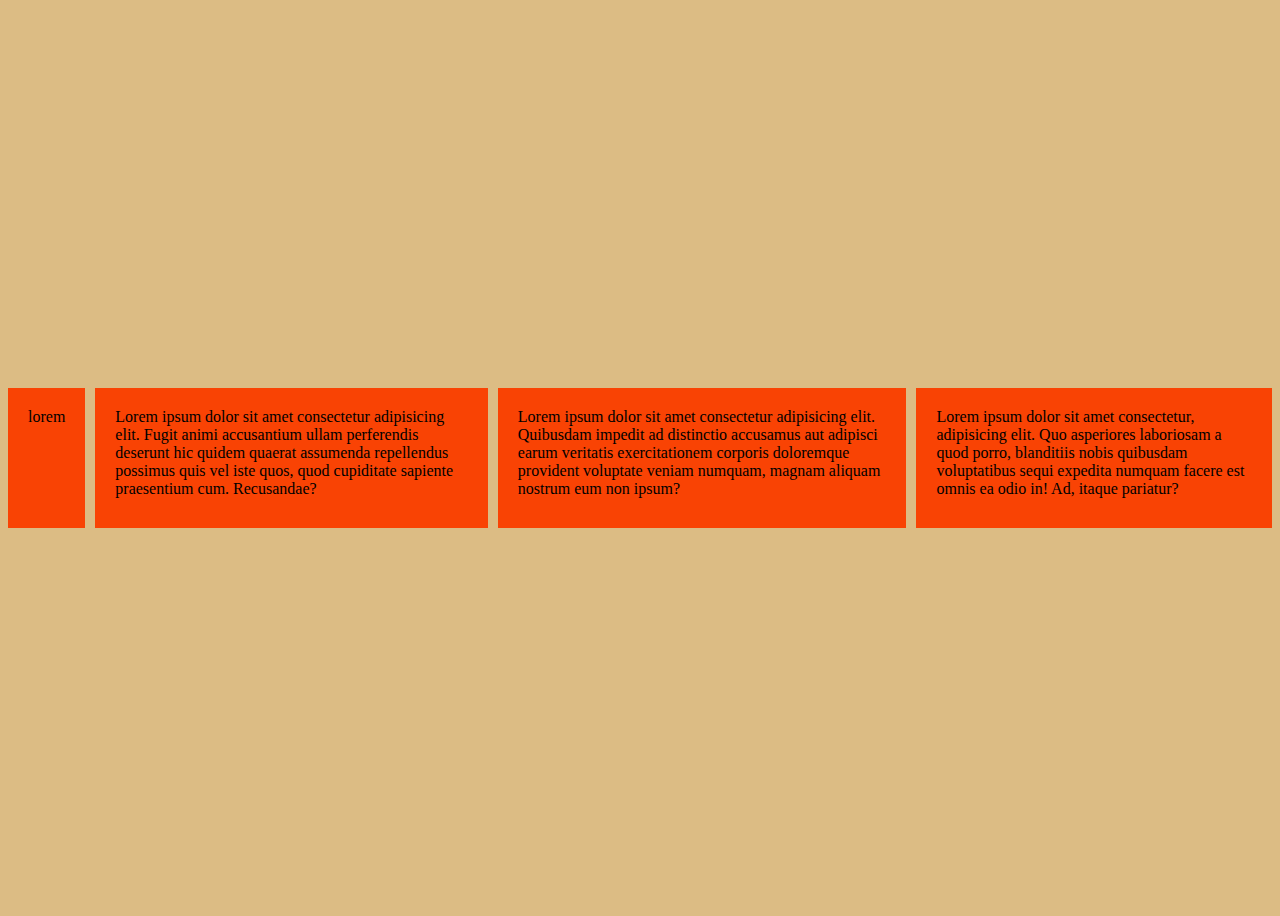
<file: exercices3103/exo-flex/exo1/index.html>
<!DOCTYPE html>
<html lang="en">

<head>
  <meta charset="UTF-8">
  <meta name="viewport" content="width=device-width, initial-scale=1.0">
  <meta http-equiv="X-UA-Compatible" content="ie=edge">
  <title>Document</title>
  <link rel="stylesheet" href="style.css">
</head>

<body>
  <section>
    <div class="flex-container">
      <div class="flex-item">lorem</div>
      <div class="flex-item">Lorem ipsum dolor sit amet consectetur adipisicing elit. Fugit animi accusantium ullam perferendis deserunt hic quidem
        quaerat assumenda repellendus possimus quis vel iste quos, quod cupiditate sapiente praesentium cum. Recusandae?</div>
      <div class="flex-item">Lorem ipsum dolor sit amet consectetur adipisicing elit. Quibusdam impedit ad distinctio accusamus aut adipisci earum
        veritatis exercitationem corporis doloremque provident voluptate veniam numquam, magnam aliquam nostrum eum non ipsum?</div>
      <div class="flex-item">Lorem ipsum dolor sit amet consectetur, adipisicing elit. Quo asperiores laboriosam a quod porro, blanditiis nobis quibusdam
        voluptatibus sequi expedita numquam facere est omnis ea odio in! Ad, itaque pariatur?</div>
    </div>
  </section>
</body>
</html>
</file>
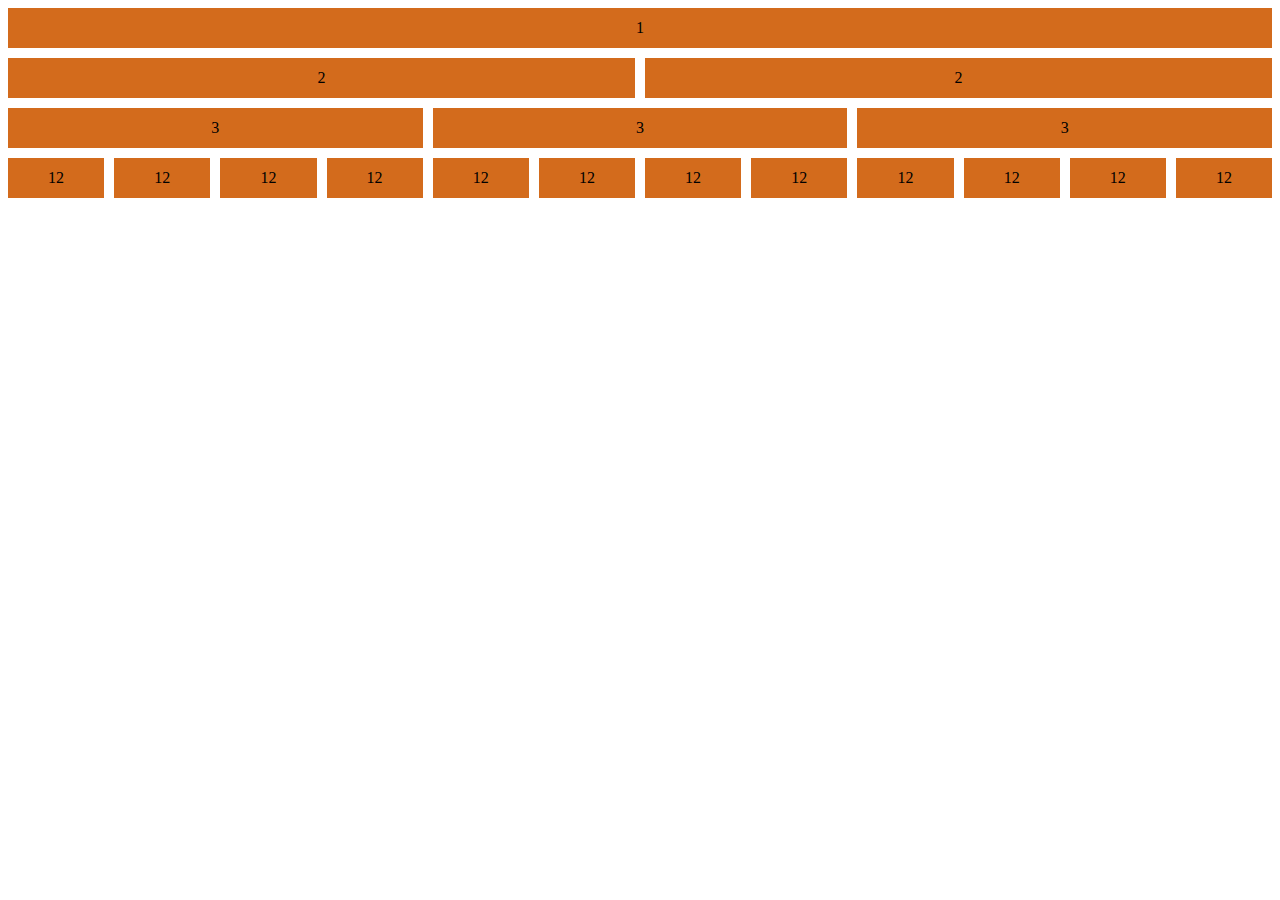
<file: exercices3103/exo-flex/exo2/index.html>
<!DOCTYPE html>
<html lang="en">

<head>
  <meta charset="UTF-8" />
  <meta http-equiv="X-UA-Compatible" content="IE=edge" />
  <meta name="viewport" content="width=device-width, initial-scale=1.0" />
  <link rel="stylesheet" href="style.css" />
  <title>Document</title>
</head>

<body>
  <main>
    <section class="ligne">
      <div class="contenu">1</div>
    </section>
    <section class="ligne">
      <div class="contenu">2</div>

      <div class="contenu">2</div>
    </section>
    <section class="ligne">
      <div class="contenu">3</div>
      <div class="contenu">3</div>
      <div class="contenu">3</div>
    </section>
    <section class="ligne">
      <div class="contenu">12</div>
      <div class="contenu">12</div>
      <div class="contenu">12</div>
      <div class="contenu">12</div>
      <div class="contenu">12</div>
      <div class="contenu">12</div>
      <div class="contenu">12</div>
      <div class="contenu">12</div>
      <div class="contenu">12</div>
      <div class="contenu">12</div>
      <div class="contenu">12</div>
      <div class="contenu">12</div>
    </section>
  </main>
</body>

</html>
</file>
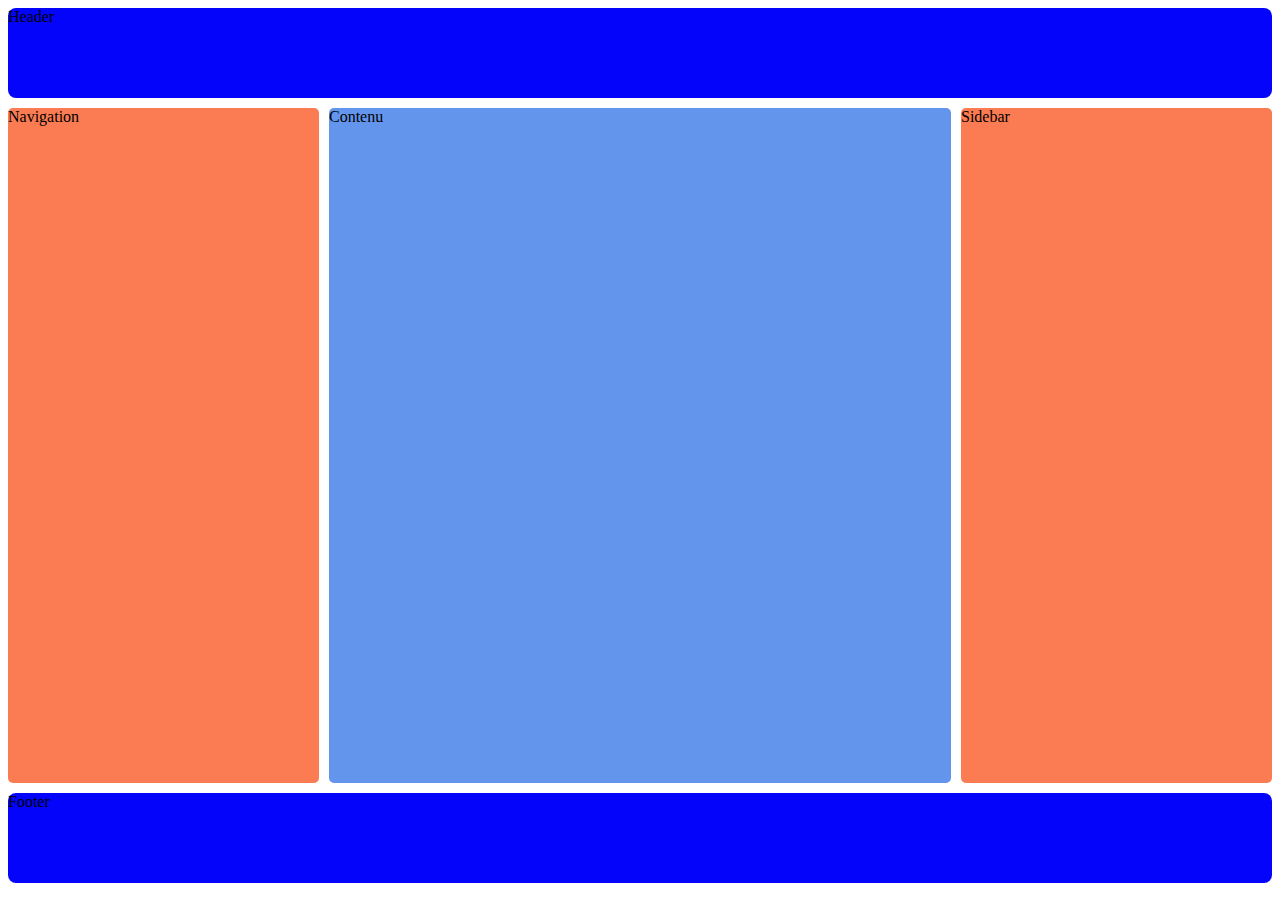
<file: exercices3103/exo-flex/exo3/index.html>
<!DOCTYPE html>
<html lang="en">

<head>
    <meta charset="UTF-8">
    <meta name="viewport" content="width=device-width, initial-scale=1.0">
    <meta http-equiv="X-UA-Compatible" content="ie=edge">

    <link rel="stylesheet" href="style.css">
    <title>changement de documents</title>
</head>

<body>
    <header>Header</header>
    <div class="container">
        <article>Contenu</article>
        <nav>Navigation</nav>
        <aside>Sidebar</aside>
    </div>
    <footer>Footer</footer>
</body>

</html>
</file>
<file: exo-before-after/style.css>
* {
  margin: 0;
  padding: 0;
  box-sizing: border-box;
}

body {
  display: flex;
  flex-direction: column;
  height: 100vh;
  justify-content: space-evenly;
  align-items: center;
  background: #5cdb95;
}

h1 {
  color: #05386b;
  display: inline-block;
  text-transform: uppercase;
  font-size: 6em;
}

#exo1 h1 {
  position: relative;
}

#exo1 h1::after {
  position: absolute;
  content: "";
  bottom: 0;
  left: 0;
  height: 0.5rem;
  width: 0;
  background-color: #edf5e1;
  transition: width 400ms;
}

#exo1 h1:hover::after {
  width: 100%;
}

#exo2 {
  position: relative;
}

#exo2::after {
  content: "";
  position: absolute;
  background-color: #edf5e1;
  height: 0.5rem;
  width: 0;
  bottom: 0;
  left: 50%;
  transition: 0.4s;
}
#exo2:hover::after {
  left: 0;
  width: 100%;
}

#exo3 {
  position: relative;
}
#exo3::after {
  content: "";
  position: absolute;
  bottom: 0;
  left: -5%;
  width: 110%;
  height: 0.5rem;
  background-color: #edf5e1;
  transition: height 0.4s;
  z-index: -1;
}

#exo3:hover::after {
  height: 100%;
  z-index: -1;
}

#exo4 {
  position: relative;
}
#exo4::after,
#exo4::before {
  position: absolute;
  content: "";
  width: 0;
  height: 0;
}
#exo4:hover::after,
#exo4:hover::before {
  width: 100%;
  height: calc(100% - 0.5rem);
}

#exo4:hover::before {
  top: 0;
  left: 0;
  border-top: 0.5rem solid #edf5e1;
  border-right: 0.5rem solid #edf5e1;
  transition: width 0.2s ease, height 0.2s ease 0.2s;
}
#exo4:hover::after {
  bottom: 0;
  right: 0;
  border-bottom: 0.5rem solid #edf5e1;
  border-left: 0.5rem solid #edf5e1;
  transition: width 0.2s ease 0.4s, height 0.2s ease 0.6s,
    border-bottom 0s ease 0.4s;
}
</file>
<file: exercices3103/background exo/css/style.css>
/* début Aspect général */
* {
  font-family: arial;
}

body {
  background-color: #f2f2f2;
  padding: 100px 0 200px 0;
}

h1 {
  text-align: center;
}

h1,
h3 {
  color: #0d0d0d;
}

.container {
  width: 75%;
  overflow: hidden;
  margin: 0 auto;
  margin-bottom: 35px;
}

.float-left {
  float: left;
  margin-right: 20px;
}

.box-300 {
  height: 300px;
  width: 300px;
  border: 1px solid black;
}

.box-400-600 {
  height: 400px;
  width: 600px;
  border: 1px solid black;
}

.clear {
  clear: both;
}

/* fin Aspect général */

/* début exo 01 background-color */
.bg-color-1 {
  background: tomato;
}

.bg-color-2 {
  background: springgreen;
}

/* fin exo 01 background-color */

/* début exo 02 background*/
.bg-1 {
  background: linear-gradient(to bottom, tomato, springgreen);
}

.bg-2 {
  background: radial-gradient(tomato, springgreen);
}

.bg-3 {
  background: linear-gradient(to left, tomato, springgreen);
}

.bg-4 {
  background: linear-gradient(45deg, tomato, springgreen);
}

/* fin exo 02 background*/

/* début exo 03 background-position*/
.img-1 {
  background: url("../images/bg_image.jpg");
}

.img-2 {
  background: url("../images/bg_image.jpg") center;
}

.img-3 {
  background: url("../images/bg_image.jpg") right;
}

.img-4 {
  background: url("../images/bg_image.jpg") left;
}

/* fin exo 03 background-position*/

/* début exo 04 background-repeat*/
.img-5 {
  background: url("../images/bg_image_petite.jpg") no-repeat;
}

.img-6 {
  background: url("../images/bg_image_petite.jpg") repeat-x;
}

.img-7 {
  background: url("../images/bg_image_petite.jpg") repeat-y;
}

/* fin exo 04 background-repeat*/

/* début exo 05 background-size*/
.img-8 {
  background: url("../images/bg_image_petite.jpg") repeat;
  background-size: 10%;
}

.img-9 {
  background: url("../images/bg_image_petite.jpg") repeat;
  background-size: 17% 50%;
}

.img-10 {
  background: url("../images/bg_image_petite.jpg") no-repeat;

  background-size: 100%;
}

.img-11 {

  background: url("../images/bg_image_petite.jpg") no-repeat center;
  background-size: contain;
}

/* fin exo 05 background-size*/

/* début exo 06 background-attachement*/
.img-12 {
  background: url("../images/bg_image_petite.jpg") fixed;
}

.img-13 {}

/* fin exo 06 background-attachement*/
</file>
<file: exercices3103/les_transitions_vierge/public/css/style.css>
section:not(:last-of-type) {
  border-bottom: 1px solid gray;
}

section {
  padding-bottom: 50px;
}

/* début exo 01 les_hover_01 */

.bg-color {
  height: 150px;
  width: 150px;
  background: lightblue;
}

.bg-color:hover {
  background: purple;
}

/* fin exo 01 les_hover_01 */

/* début exo 02 les_hover_02 */
.height_and_width {
  background: lightblue;
  height: 150px;
  width: 150px;
}

.height_and_width:hover {
  height: 200px;
  width: 500px;
}

/* fin exo 02 les_hover_02 */

/* début exo 03 les_focus_03 */
.border_color:focus {
  border-color: blue;
  border-radius: 10px;
}

/* fin exo 03 les_focus_03 */

/* début exo 04 les transitions */
.transition_04 {
  background: yellow;
  width: 150px;
  height: 150px;
  transition: 4s;
}

.transition_04:hover {
  background: red;
}

/* fin exo 04 les transitions */

/* début exo 05 les transitions */
.transition_05 {
  background: orange;
  width: 150px;
  height: 150px;
  transition: 2s;
}

.transition_05:hover {
  background: purple;
  border-radius: 50%;
}

/* fin exo 05 les transitions */

/* début exo 06 les transitions */
.transition_06 {
  background: grey;
  width: 50px;
  height: 150px;
  transition: 3s;
}

.transition_06:active {
  margin: 300px;
}

/* fin exo 06 les transitions */

/* début exo 07 les transitions */
.transition_07 {
  background: green;
  width: 50px;
  height: 150px;
  transition: ease-in-out 3s;
}

.transition_07:active {
  margin: 80%;
}

/* fin exo 07 les transitions */

/* début exo 08 les transitions */
.transition_08 {
  background: lightblue;
  width: 50px;
  height: 150px;
  transition: 3s;
}

.transition_08:active {
  background: purple;
  border-radius: 50%;
  height: 100px;
  margin: 80%;
}

/* fin exo 08 les transitions */

/* début exo 09 les transitions */
.transition_09 {
  background: blue;
  height: 150px;
  width: 150px;
}

.transition_09_enfant {
  background: lightblue;
  height: 20%;
  width: 20%;
  transition: 4s;
}

.transition_09:active .transition_09_enfant {
  background: red;
}

/* fin exo 09 les transitions */

/* début exo 10 les transitions */
.transition_10 {
  height: 150px;
  width: 150px;
  background: yellow;
  transition: 3s;
}

.transition_10_intrus {
  background: deepskyblue;
  height: 30%;
  width: 30%;
  border-radius: 50%;
  transition: 3s;
}

.transition_10:active {
  border-radius: 50%;
  background: orange;
  margin-left: 80%;
}

.transition_10:active .transition_10_intrus {
  border-radius: 0%;
  background: blue;
  margin-left: 90%;
}

/* fin exo 10 les transitions */
</file>
<file: exercices3103/exo-flex/exo1/style.css>
body {
  background: #dcbc84;
}
.flex-container {
  display: flex;
  height: 100vh;
  align-items: center;
  gap: 10px;
}

.flex-item {
  background: #f94304;
  padding: 20px;
  height: 100px;
  vertical-align: middle;
}
</file>
<file: exercices3103/exo-flex/exo2/style.css>
main {
  display: flex;
  gap: 10px;
  flex-direction: column;
}

.ligne {
  display: flex;
  gap: 10px;
}

.contenu {
  display: flex;
  background: #d36b1c;
  /* width : 100% = flex-grow : 1; */
  width: 100%;
  height: 40px;
  justify-content: center;
  align-items: center;
}
</file>
<file: exercices3103/exo-flex/exo3/style.css>
body {
  display: flex;
  gap: 10px;
  flex-direction: column;
}

.container {
  display: flex;
  gap: 10px;
  height: 75vh;
}

header,
footer {
  background: #0404fb;
  height: 10vh;
  border-radius: 8px;
}

aside {
  background: #fb7b53;
  width: 25%;
}

article {
  background: #6495ed;
  width: 50%;
}

nav {
  order: -1;
  background: #fb7b53;
  width: 25%;
}

aside,
nav,
article {
  border-radius: 5px;
}
</file>
